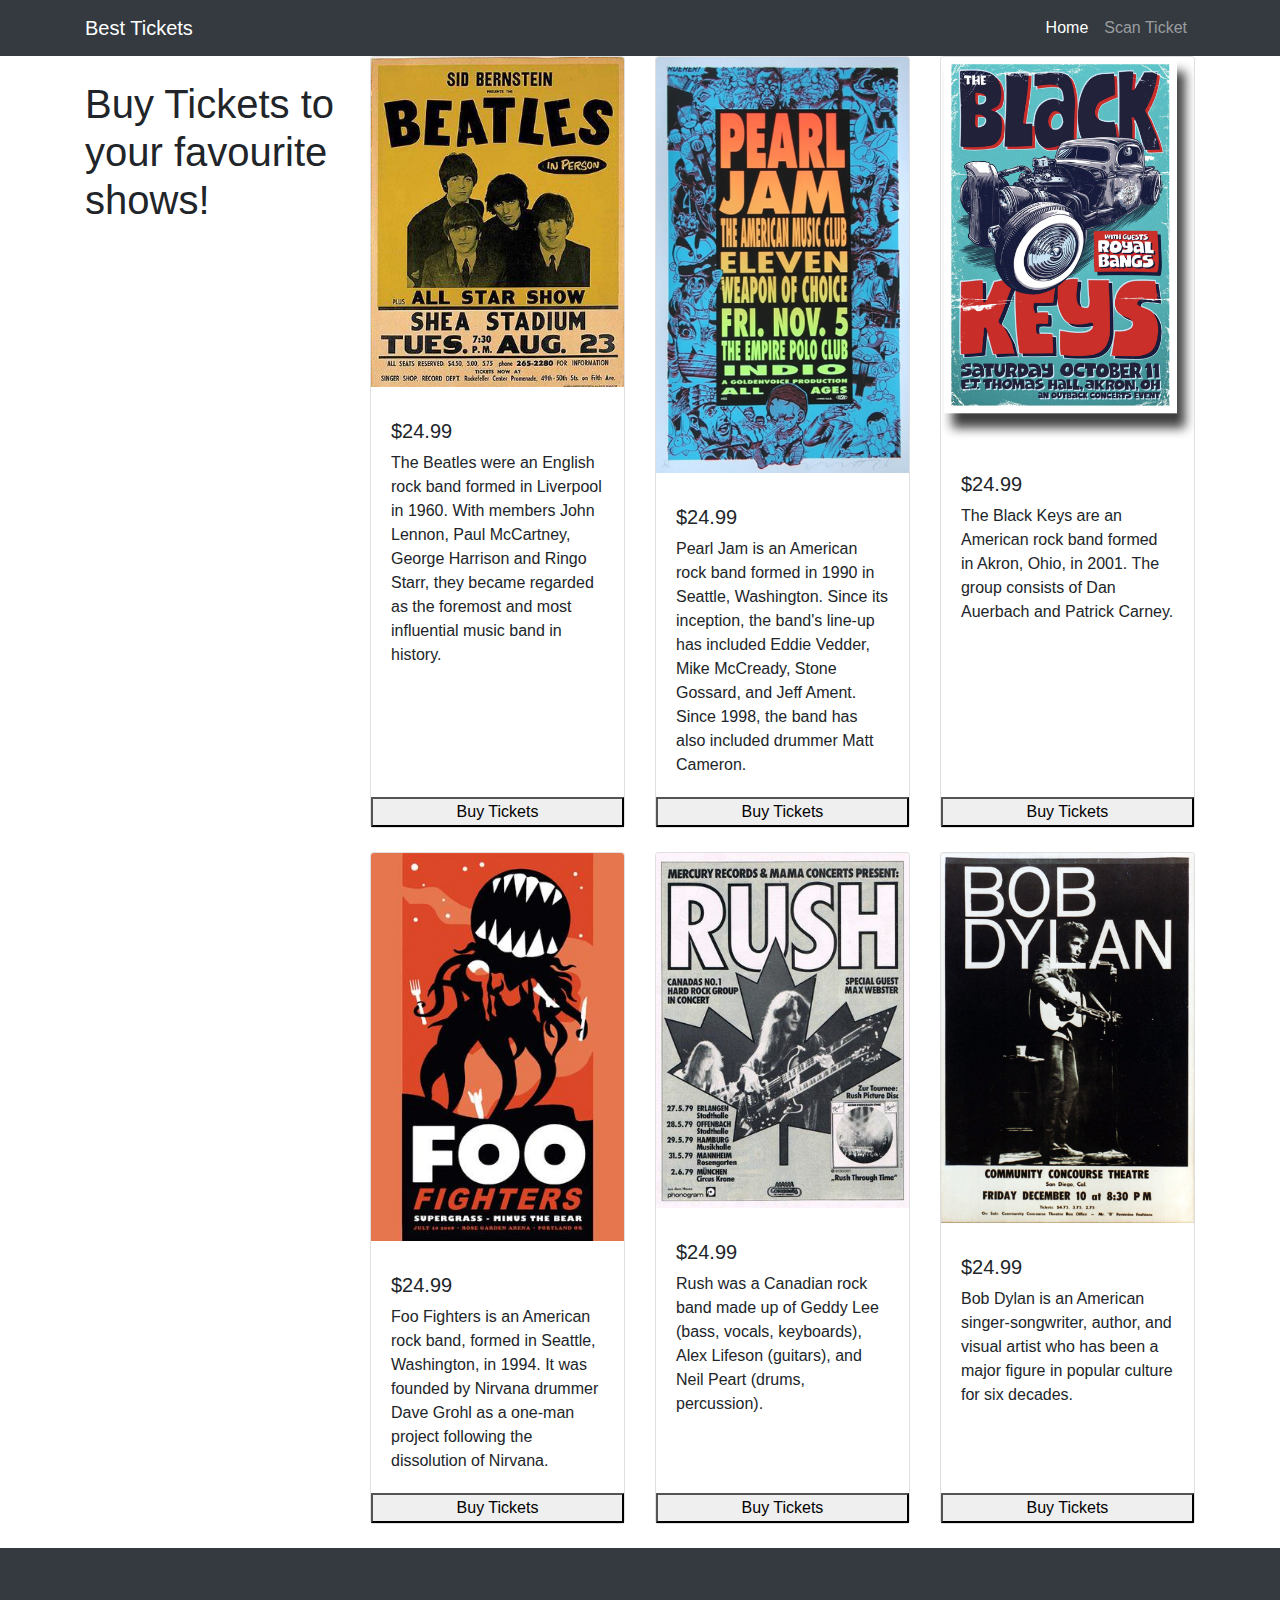
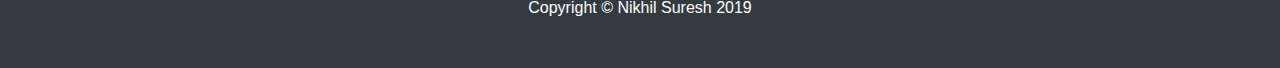
<file: html/index.html>
<!DOCTYPE html PUBLIC "-//W3C//DTD XHTML 1.0 Transitional//EN"
"http://www.w3.org/TR/xhtml1/DTD/xhtml1-transitional.dtd">

<html xmlns="http://www.w3.org/1999/xhtml">

<head>
  <title>Best Tickets</title>
<link rel="stylesheet" href="https://stackpath.bootstrapcdn.com/bootstrap/4.3.1/css/bootstrap.min.css" integrity="sha384-ggOyR0iXCbMQv3Xipma34MD+dH/1fQ784/j6cY/iJTQUOhcWr7x9JvoRxT2MZw1T" crossorigin="anonymous">
  <script src="https://code.jquery.com/jquery-3.3.1.slim.min.js" integrity="sha384-q8i/X+965DzO0rT7abK41JStQIAqVgRVzpbzo5smXKp4YfRvH+8abtTE1Pi6jizo" crossorigin="anonymous"></script>
<script src="https://cdnjs.cloudflare.com/ajax/libs/popper.js/1.14.7/umd/popper.min.js" integrity="sha384-UO2eT0CpHqdSJQ6hJty5KVphtPhzWj9WO1clHTMGa3JDZwrnQq4sF86dIHNDz0W1" crossorigin="anonymous"></script>
<script src="https://stackpath.bootstrapcdn.com/bootstrap/4.3.1/js/bootstrap.min.js" integrity="sha384-JjSmVgyd0p3pXB1rRibZUAYoIIy6OrQ6VrjIEaFf/nJGzIxFDsf4x0xIM+B07jRM" crossorigin="anonymous"></script>
  
  <script type="text/javascript" src="jspdf.min.js"> </script>
  	  
  <meta name="viewport" content="width=device-width, initial-scale=1, shrink-to-fit=no">
  <meta name="author" content="Nikhil Suresh">  
  <script type="text/javascript" >

  function genPDF(bandName) {
	console.log(bandName);
	var xhttp = new XMLHttpRequest();
	xhttp.onreadystatechange = function() {
		if(this.readyState == 4 && this.status == 200) {
			var ticketID = this.responseText;
			console.log(this.responseText);
			var doc = new jsPDF();
			var logo = '[data-uri]';
			doc.addImage(logo, 'PNG',150,10,40,40);
			doc.text(20,20,'Your ticket id: ');
			doc.setTextColor(255,0,0);
			doc.text(60, 20, ticketID);
			doc.setTextColor(0,0,0);
			doc.text(20,30,'For the live show of: ');
			doc.setTextColor(255,0,0);
			doc.text(80, 30, bandName);
			doc.setTextColor(0,0,0);
			doc.text(20, 40, 'Ticket price: $24.99');
			doc.save('Ticket.pdf');
		}
	}
		xhttp.open("GET", "tickets.php?q=" + bandName, true);
		xhttp.send();
  }
  </script> 

</head>
<style>
body { padding-top: 56px;}

</style>
<body>
	

  <!-- Navigation -->
  <nav class="navbar navbar-expand-lg navbar-dark bg-dark fixed-top">
    <div class="container">
      <a class="navbar-brand" href="#">Best Tickets</a>
      <button class="navbar-toggler" type="button" data-toggle="collapse" data-target="#navbarResponsive" aria-controls="navbarResponsive" aria-expanded="false" aria-label="Toggle navigation">
        <span class="navbar-toggler-icon"></span>
      </button>
      <div class="collapse navbar-collapse" id="navbarResponsive">
        <ul class="navbar-nav ml-auto">
          <li class="nav-item active">
            <a class="nav-link" href="#">Home
              <span class="sr-only">(current)</span>
            </a>
          </li>
          <li class="nav-item">
<!--
            //<a class="nav-link" href="#">About</a>
-->
          <li class="nav-item">
            <a class="nav-link" href="/scanTicket.html">Scan Ticket</a>
          </li>
        </ul>
      </div>
    </div>
  </nav>

  <!-- Page Content -->
  <div class="container">

    <div class="row">

      <div class="col-lg-3">

        <h1 class="my-4">Buy Tickets to your favourite shows!</h1>

      </div>
      <!-- /.col-lg-3 -->

      <div class="col-lg-9">


        <div class="row">

          <div class="col-lg-4 col-md-6 mb-4">
            <div class="card h-100">
              <a href="#"><img class="card-img-top" src="beatles.jpeg" alt=""></a>
              <div class="card-body">
                <h4 class="card-title">
                </h4>
                <h5>$24.99</h5>
                <p class="card-text">The Beatles were an English rock band formed in Liverpool in 1960. With members John Lennon, Paul McCartney, George Harrison and Ringo Starr, they became regarded as the foremost and most influential music band in history.</p>
              </div>
              <button onclick="genPDF('Beatles')">Buy Tickets</button>
            </div>
          </div>

          <div class="col-lg-4 col-md-6 mb-4">
            <div class="card h-100">
              <a href="#"><img class="card-img-top" src="pearljam.jpg" alt=""></a>
              <div class="card-body">
                <h4 class="card-title">
                </h4>
                <h5>$24.99</h5>
                <p class="card-text">Pearl Jam is an American rock band formed in 1990 in Seattle, Washington. Since its inception, the band's line-up has included Eddie Vedder, Mike McCready, Stone Gossard, and Jeff Ament. Since 1998, the band has also included drummer Matt Cameron.</p>
              </div>
              <button onclick="genPDF('Pearl Jam')">Buy Tickets</button>
            </div>
          </div>

          <div class="col-lg-4 col-md-6 mb-4">
            <div class="card h-100">
              <a href="#"><img class="card-img-top" src="blackkeys.jpeg" alt=""></a>
              <div class="card-body">
                <h4 class="card-title">
                </h4>
                <h5>$24.99</h5>
                <p class="card-text">The Black Keys are an American rock band formed in Akron, Ohio, in 2001. The group consists of Dan Auerbach and Patrick Carney.</p>
              </div>
               <button onclick="genPDF('The Black Keys')">Buy Tickets</button>
            </div>
          </div>

          <div class="col-lg-4 col-md-6 mb-4">
            <div class="card h-100">
              <a href="#"><img class="card-img-top" src="foo.jpeg" alt=""></a>
              <div class="card-body">
                <h4 class="card-title">
                </h4>
                <h5>$24.99</h5>
                <p class="card-text"> Foo Fighters is an American rock band, formed in Seattle, Washington, in 1994. It was founded by Nirvana drummer Dave Grohl as a one-man project following the dissolution of Nirvana.</p>
              </div>
            <button onclick="genPDF('Foo Fighters')">Buy Tickets</button>
            </div>
          </div>

          <div class="col-lg-4 col-md-6 mb-4">
            <div class="card h-100">
              <a href="#"><img class="card-img-top" src="rush.jpeg" alt=""></a>
              <div class="card-body">
                <h4 class="card-title">
                </h4>
                <h5>$24.99</h5>
                <p class="card-text">Rush was a Canadian rock band made up of Geddy Lee (bass, vocals, keyboards), Alex Lifeson (guitars), and Neil Peart (drums, percussion).</p>
              </div>
             <button onclick="genPDF('Rush')">Buy Tickets</button>
            </div>
          </div>

          <div class="col-lg-4 col-md-6 mb-4">
            <div class="card h-100">
              <a href="#"><img class="card-img-top" src="bobdylan.jpg" alt=""></a>
              <div class="card-body">
                <h4 class="card-title">
                </h4>
                <h5>$24.99</h5>
                <p class="card-text">Bob Dylan is an American singer-songwriter, author, and visual artist who has been a major figure in popular culture for six decades.</p>
              </div>
               <button onclick="genPDF('Bob Dylan')">Buy Tickets</button>              
            </div>
          </div>

        </div>

      </div>

    </div>

  </div>

  <!-- Footer -->
  <footer class="py-5 bg-dark">
    <div class="container">
      <p class="m-0 text-center text-white">Copyright &copy; Nikhil Suresh 2019</p>
    </div>
    <!-- /.container -->
  </footer>
<script>

</script>

</body>

</html>
</file>
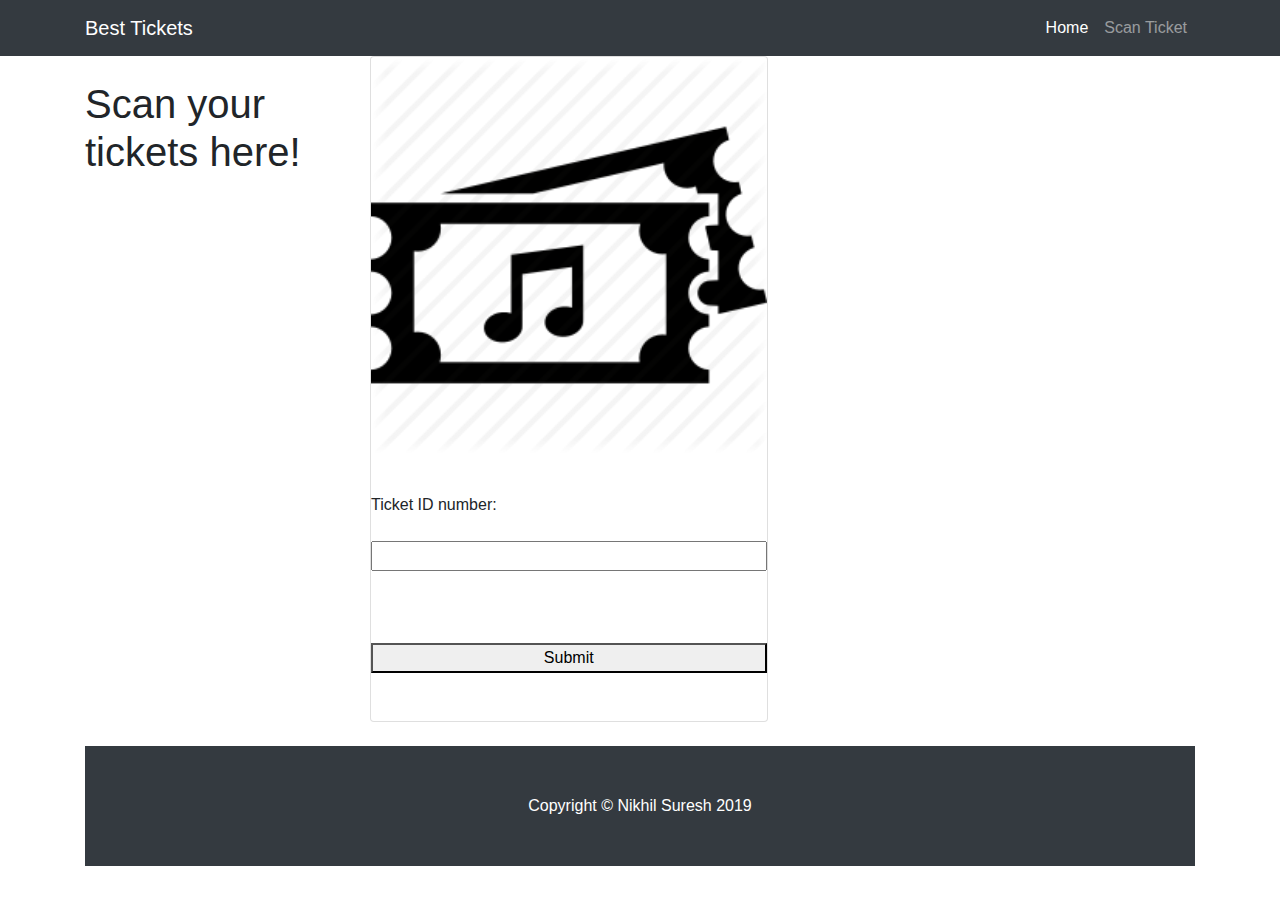
<file: html/scanTicket.html>
<!DOCTYPE html PUBLIC "-//W3C//DTD XHTML 1.0 Transitional//EN"
"http://www.w3.org/TR/xhtml1/DTD/xhtml1-transitional.dtd">

<html xmlns="http://www.w3.org/1999/xhtml">

<head>
  <title>Best Tickets</title>
<link rel="stylesheet" href="https://stackpath.bootstrapcdn.com/bootstrap/4.3.1/css/bootstrap.min.css" integrity="sha384-ggOyR0iXCbMQv3Xipma34MD+dH/1fQ784/j6cY/iJTQUOhcWr7x9JvoRxT2MZw1T" crossorigin="anonymous">
  <script src="https://code.jquery.com/jquery-3.3.1.slim.min.js" integrity="sha384-q8i/X+965DzO0rT7abK41JStQIAqVgRVzpbzo5smXKp4YfRvH+8abtTE1Pi6jizo" crossorigin="anonymous"></script>
<script src="https://cdnjs.cloudflare.com/ajax/libs/popper.js/1.14.7/umd/popper.min.js" integrity="sha384-UO2eT0CpHqdSJQ6hJty5KVphtPhzWj9WO1clHTMGa3JDZwrnQq4sF86dIHNDz0W1" crossorigin="anonymous"></script>
<script src="https://stackpath.bootstrapcdn.com/bootstrap/4.3.1/js/bootstrap.min.js" integrity="sha384-JjSmVgyd0p3pXB1rRibZUAYoIIy6OrQ6VrjIEaFf/nJGzIxFDsf4x0xIM+B07jRM" crossorigin="anonymous"></script>
  
  <script type="text/javascript" src="jspdf.min.js"> </script>
  	  
  <meta name="viewport" content="width=device-width, initial-scale=1, shrink-to-fit=no">
  <meta name="author" content="Nikhil Suresh">  
  <script type="text/javascript" >

  function scan() {
        var scans = document.getElementById("ticketID").value;  
	console.log(scans);
	var xhttp = new XMLHttpRequest();
	xhttp.onreadystatechange = function() {
		if(this.readyState == 4 && this.status == 200) {
			var ticketID = this.responseText;
			console.log(this.responseText);
			alert(this.responseText);
		}
	}
		xhttp.open("POST", "ticketSelect.php?q=" + scans, true);
		xhttp.send();
  }
  </script> 

</head>
<style>
body { padding-top: 56px;}

</style>
<body>
	

  <!-- Navigation -->
  <nav class="navbar navbar-expand-lg navbar-dark bg-dark fixed-top">
    <div class="container">
      <a class="navbar-brand" href="index.html">Best Tickets</a>
      <button class="navbar-toggler" type="button" data-toggle="collapse" data-target="#navbarResponsive" aria-controls="navbarResponsive" aria-expanded="false" aria-label="Toggle navigation">
        <span class="navbar-toggler-icon"></span>
      </button>
      <div class="collapse navbar-collapse" id="navbarResponsive">
        <ul class="navbar-nav ml-auto">
          <li class="nav-item active">
            <a class="nav-link" href="index.html">Home
              <span class="sr-only">(current)</span>
            </a>
          </li>
          <li class="nav-item">
<!--
            //<a class="nav-link" href="#">About</a>
-->
          <li class="nav-item">
            <a class="nav-link" href="/scanTicket.html">Scan Ticket</a>
          </li>
        </ul>
      </div>
    </div>
  </nav>

  <!-- Page Content -->
  <div class="container">

    <div class="row">

      <div class="col-lg-3">

        <h1 class="my-4">Scan your tickets here!</h1>

      </div>
      <!-- /.col-lg-3 -->

      <div class="col-lg-9">


        <div class="row">

          <div class="col-lg-6 col-md-6 mb-4">
            <div class="card h-100">
              <a><img class="card-img-top" src="tlogo.png" alt=""></a>
              <div class="card-body">
          </div>
	    
	    Ticket ID number:<br>
	    <br>
	    <input type="text" target="_blank" id="ticketID" required><br>
	    <br>
	    <br>
	    <button onclick="scan()">Submit</button>
	    <br>
	    <br>
	    </form>
          </div>

        </div>

      </div>

    </div>

  </div>

  <!-- Footer -->
  <footer class="py-5 bg-dark">
    <div class="container">
      <p class="m-0 text-center text-white">Copyright &copy; Nikhil Suresh 2019</p>
    </div>
    <!-- /.container -->
  </footer>
<script>

</script>

</body>

</html>
</file>
